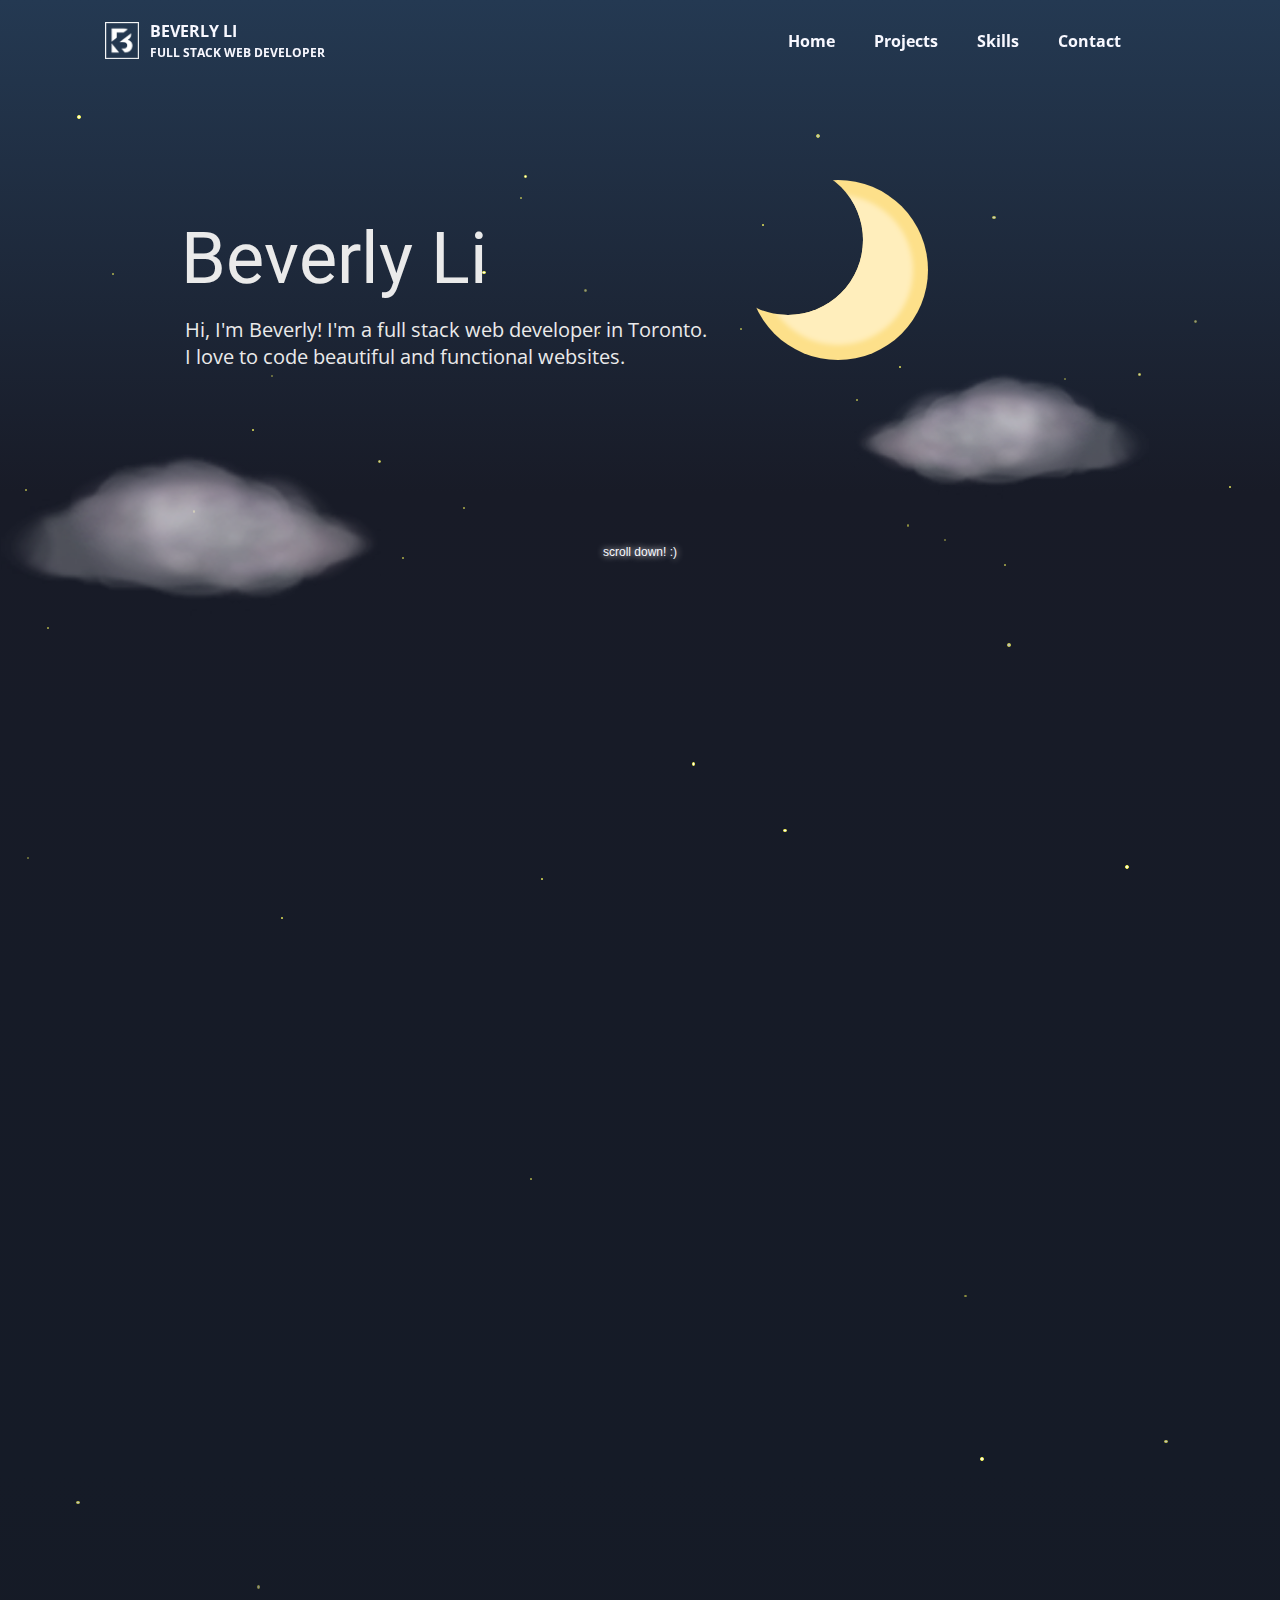
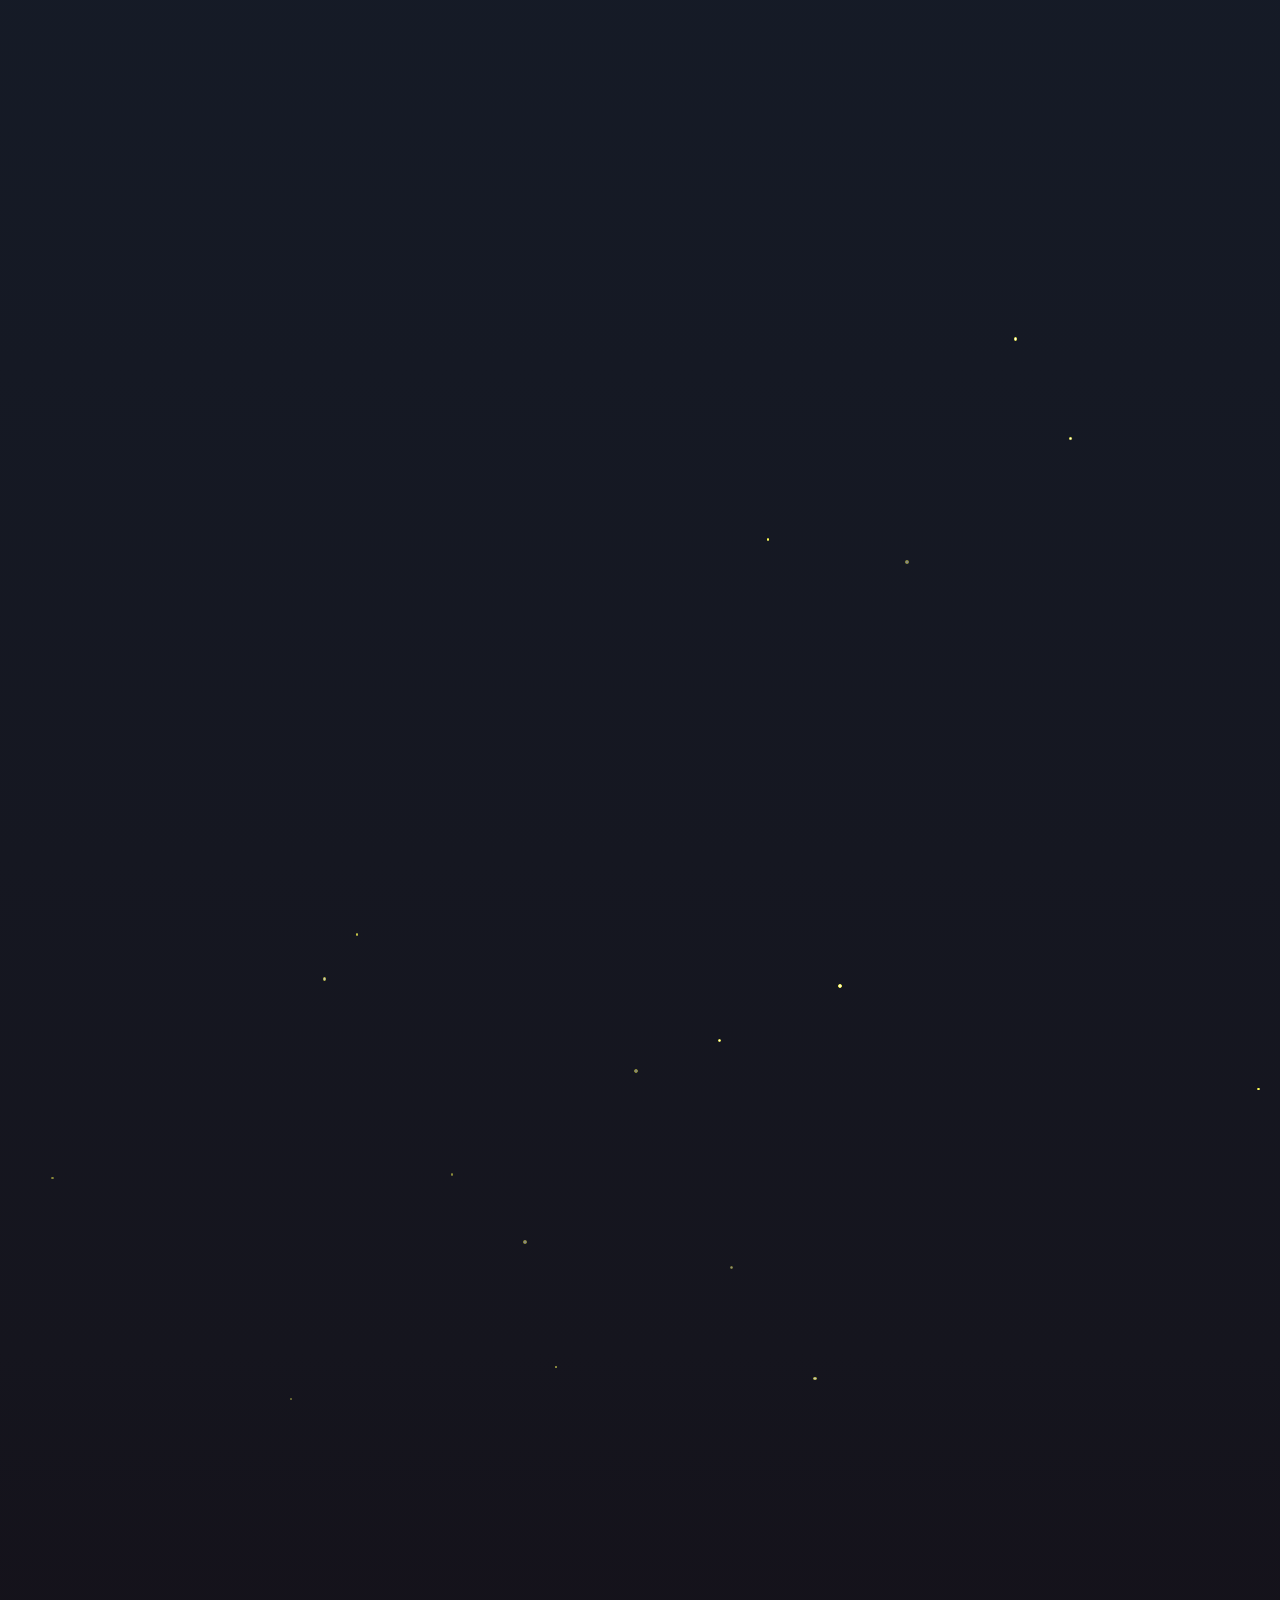
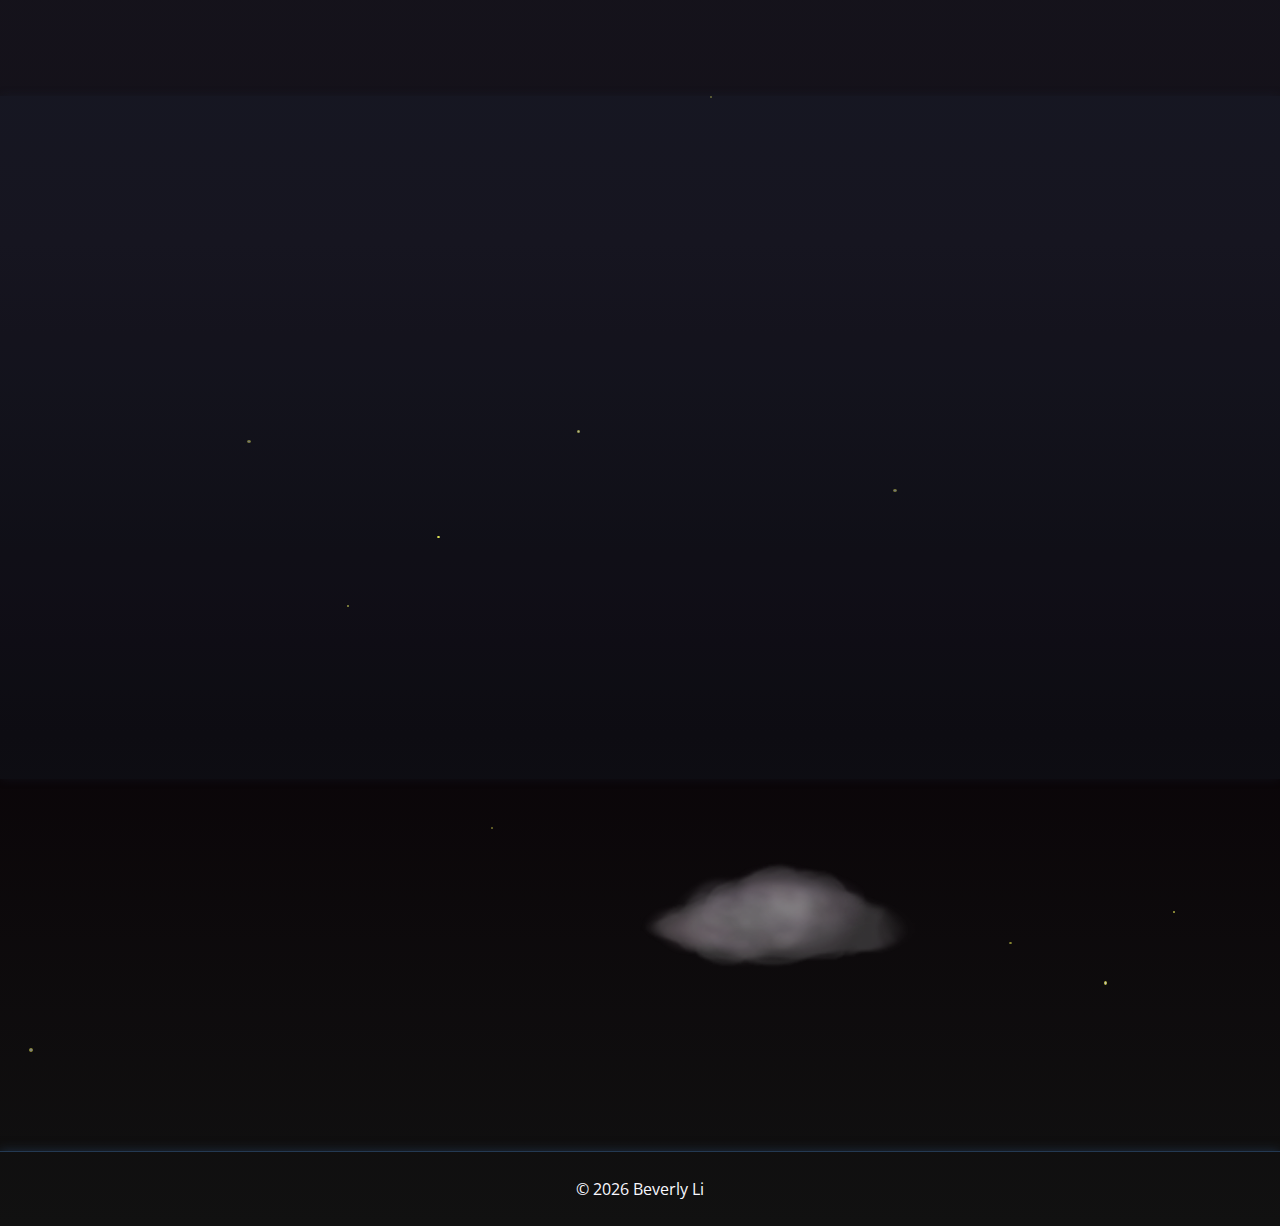
<file: index.html>
<!DOCTYPE html>
<html lang="en">

<head>
    <title>Beverly Li: Full Stack Web Developer</title>
    <meta charset="utf-8" />
    <link rel="icon" href="images/logo.png">
    <link rel="stylesheet" type="text/css" href="style.css" />
    <meta name="viewport" content="width=device-width">
</head>

<body>
    <a id="skip-to-main" class="hidden" href="#main">Skip to main content</a>
    <header id="header">
        <div id="header-content" class="page-wrapper flex-container">
            <div id="header-logo" class="flex-container">
                <a href=""><img src="images/logo.png" alt="" /></a>
                <h1>BEVERLY LI
                    <span class="small-title">Full Stack Web Developer</span>
                </h1>
            </div>
            <nav id="header-nav">
                <h2 class="hidden">Main Navigation</h2>
                <div id="hamburger-menu-icon">
                    <i class="fa fa-bars"></i>
                </div>
                <ul id="main-nav-links">
                    <li><a href="#" class="main-nav-link" data-link="#welcome">Home</a></li>
                    <li><a href="#" class="main-nav-link" data-link="#projects">Projects</a></li>
                    <li><a href="#" class="main-nav-link" data-link="#skills">Skills</a></li>
                    <li><a href="#" class="main-nav-link" data-link="#contact">Contact</a></li>
                </ul>
            </nav>
            <div id="contact-icons">
                <a href="https://www.github.com/beverlily" target="_blank" aria-label="Visit Beverly's Github">
                    <i class="fab fa-github" aria-hidden="true" title="Visit Beverly's Github"></i>
                </a>
                <a href="mailto:beverly.li@live.com" aria-label="Email Beverly">
                    <i class="icon fas fa-envelope last" aria-hidden="true" title="Email Beverly"></i>
                </a>
            </div>
        </div>
    </header>
    <main id="main">
        <section id="welcome">
            <h2 class="hidden">Welcome</h2>
            <div class="page-wrapper">
                <div id="welcome-content" class="main-content">
                    <div id="name">Beverly Li</div>
                    <div id="description">
                        Hi, I'm Beverly! I'm a full stack web developer in Toronto.
                        <br />
                        I love to code beautiful and functional websites.
                    </div>
                </div>
                <div id="moon"></div>
                <div id="clouds">
                    <div class="cloud" id="cloud1"></div>
                    <div class="cloud" id="cloud2"></div>
                </div>
                <div class="bigStars">
                    <i id="star1" class="fas fa-star"></i>
                    <i id="star2" class="fas fa-star"></i>
                    <i id="star3" class="fas fa-star"></i>
                </div>
            </div>
            <button id="scroll-down-arrow">
                <i class="fas fa-chevron-down">
                    <span class="hidden">Scroll down</span>
                </i>
            </button>
        </section>
        <section id="projects">
            <div class="page-wrapper">
                <div id="project-content" class="main-content">
                    <h2 class="fade">Projects</h2>
                    <br />
                    <ul id="project-list">
                        <li class="project flex-container fade">
                            <a href="https://makeupstory.azurewebsites.net/" target="_blank">
                                <img src="images/projects/makeupstory.png" alt="" title="Visit Website" />
                            </a>
                            <div class="project-information">
                                <h3>MakeupStory</h3>
                                <div class="technologies">
                                    C# / ASP.NET / MSSQL / HTML5 / CSS3
                                </div>
                                <div class="project-links">
                                    <a href="https://makeupstory.azurewebsites.net/" target="_blank">
                                        <i class="icon fas fa-globe-americas"></i>
                                        Visit the Website
                                    </a>
                                    <a href="https://www.github.com/beverlily/MakeupStory" target="_blank">
                                        <i class="icon fab fa-github"></i>
                                        View on Github
                                    </a>
                                </div>
                                <br />
                                <div>
                                    <h4 class="hidden">Description</h4>
                                    <p>
                                        MakeupStory is a makeup CMS that allows users to keep track of the
                                        makeup products and makeup brands that they have purchased from. Users can give
                                        ratings, recommend products, as well as keep track of when they opened a makeup
                                        product. A useful feature of this application is that it automatically
                                        calculates the expiry date of makeup products so users know when their makeup
                                        products are about to expire or have expired.
                                    </p>
                                    <br />
                                    <h4>Technology</h4>
                                    <p>
                                        This was an individual project built in ASP.NET MVC 5. Helpers were implemented
                                        to help reduce redundant code in the views.
                                        As well, a search feature was implemented so that users can easily look up their
                                        makeup products and brands.
                                    </p>
                                </div>
                            </div>
                        </li>
                        <li class="project flex-container fade">
                            <div class="project-information">
                                <h3>A Rainy Night in Winter</h3>
                                <div class="technologies">
                                    JavaScript / JQuery / CSS3 / HTML5
                                </div>
                                <div class="project-links">
                                    <a href="http://rainy-night.beverlyli.com" target="_blank">
                                        <i class="icon fas fa-globe-americas"></i>
                                        Visit the Website
                                    </a>
                                    <a href="https://www.github.com/beverlily/A-Rainy-Night-in-Winter" target="_blank">
                                        <i class="icon fab fa-github"></i>
                                        View on Github
                                    </a>
                                </div>
                                <br />
                                <div>
                                    <h4 class="hidden">Description</h4>
                                    <p>
                                        A Rainy Night in Winter is a simple and fun catch game. It's a rainy night in
                                        winter and legend has it that
                                        rain in the winter brings luck. The goal of this game is for users to catch as
                                        many raindrops as they can.
                                    </p>
                                    <br />
                                    <h4>Technology</h4>
                                    <p>
                                        This was an individual project coded in HTML5, CSS3, JavaScript, and JQuery with
                                        a focus on implementing CSS animations.
                                    </p>
                                </div>
                            </div>
                            <a href="http://rainy-night.beverlyli.com" target="_blank">
                                <img src="images/projects/rainynight.png" alt="" title="Visit Website" />
                            </a>
                        </li>
                        <li class="project flex-container fade">
                            <a href="http://delanh.com/tollo/" target="_blank">
                                <img src="images/projects/tollo.jpg" alt="" title="Visit Website" />
                            </a>
                            <div class="project-information">
                                <h3>Tollo</h3>
                                <div class="technologies">
                                    PHP / MySQL / JavaScript / JQuery / Bootstrap / HTML / CSS
                                </div>
                                <div class="project-links">
                                    <a href="http://delanh.com/tollo/" target="_blank">
                                        <i class="icon fas fa-globe-americas"></i>
                                        Visit the Website
                                    </a>
                                    <a href="https://www.github.com/beverlily/Tollo" target="_blank">
                                        <i class="icon fab fa-github"></i>
                                        View on Github
                                    </a>
                                </div>
                                <br />
                                <div>
                                    <h4 class="hidden">Description</h4>
                                    <p>
                                        Tollo is a fitness application for weight-lifting, strength-training, and
                                        fitness.
                                        It allows users to save routines, set goals, and note their progress.
                                    </p>
                                    <br />
                                    <h4>Technology</h4>
                                    <p>
                                        This was a group project coded in PHP, with MySQL for the database.
                                        I was responsible for the goals, measurements, and exercises feature.
                                        For my features, I used JQuery Ajax for a smoother user experience.
                                    </p>
                                </div>
                            </div>
                        </li>
                        <li class="project flex-container fade">
                            <div class="project-information">
                                <h3>Spice Girls + 1 Restaurant</h3>
                                <div class="technologies">
                                    JavaScript / JQuery / HTML / CSS
                                </div>
                                <div class="project-links">
                                    <a href="http://restaurant.beverlyli.com" target="_blank">
                                        <i class="icon fas fa-globe-americas"></i>
                                        Visit the Website
                                    </a>
                                    <a href="https://www.github.com/beverlily/Spice-Girls-Restaurant" target="_blank">
                                        <i class="icon fab fa-github"></i>
                                        View on Github
                                    </a>
                                </div>
                                <br />
                                <div>
                                    <h4 class="hidden">Description</h4>
                                    <p>
                                        This is a website for the Spice Girls + 1 restaurant. This restaurant serves
                                        spicy and healthy dishes.
                                    </p>
                                    <br />
                                    <h4>Technology</h4>
                                    <p>
                                        This was a group project coded in JavaScript and JQuery. I coded the about page,
                                        gift card page, and locations page.
                                        Regular expressions were used for form validation in the gift card page. For the
                                        locations page, Google Maps API was used.
                                    </p>
                                </div>
                            </div>
                            <a href="http://restaurant.beverlyli.com" target="_blank">
                                <img src="images/projects/spicegirls.png" title="Visit Website" alt="" />
                            </a>
                        </li>
                    </ul>
                </div>
                <div class="bigStars">
                    <i id="star4" class="fas fa-star"></i>
                    <i id="star5" class="fas fa-star"></i>
                    <i id="star6" class="fas fa-star"></i>
                </div>
            </div>
        </section>
        <section id="skills">
            <div class="page-wrapper">
                <div id="skills-content" class="main-content fade">
                    <h2>Skills</h2>
                    <ul id="skills-list" class="flex-container">
                        <li>
                            <img src="images/skills/javascript.svg" title="JavaScript" alt="JavaScript logo" />
                        </li>
                        <li>
                            <img class="white-background" src="images/skills/net.svg" title="ASP.NET"
                                alt="Microsoft .Net logo" />
                        </li>
                        <li>
                            <img src="images/skills/php.svg" title="PHP" alt="PHP logo" />
                        </li>
                        <li>
                            <img src="images/skills/html-5.svg" title="HTML5" alt="HTML5 logo" />
                        </li>
                        <li>
                            <img src="images/skills/css-3.svg" title="CSS3" alt="CSS3 logo" />
                        <li>
                            <img class="white-background" src="images/skills/jquery.svg" title="jQuery"
                                alt="jQuery logo" />
                        <li>
                            <img class="white-background" src="images/skills/mysql.svg" title="MySQL"
                                alt="MySQL logo" />
                        </li>
                        <li>
                            <img class="white-background" src="images/skills/microsoft-sql-server.svg"
                                title="Microsoft SQL Server" alt="MSSQL logo" />
                        </li>
                        <li>
                            <img class="white-background" src="images/skills/oracle.svg" title="Oracle Database"
                                alt="Oracle logo" />
                        </li>
                        <li>
                            <img src="images/skills/bootstrap-4.svg" title="Bootstrap 4" alt="Bootstrap4 4 logo" />
                        </li>
                        <li>
                            <img class="white-background" src="images/skills/git.svg" title="Git" alt="Git logo" />
                        </li>
                        <li>
                            <img src="images/skills/adobe-photoshop.svg" title="Adobe Photoshop"
                                alt="Adobe Photoshop logo" />
                        </li>
                        <li>
                            <img src="images/skills/adobe-illustrator.svg" title="Adobe Illustrator"
                                alt="Adobe Illustrator logo" />
                        </li>
                        <li>
                            <img src="images/skills/adobe-xd.svg" title="Adobe Xd" alt="Adobe Xd logo" />
                        </li>
                    </ul>
                </div>
                <div class="bigStars">
                    <i id="star7" class="fas fa-star"></i>
                    <i id="star8" class="fas fa-star"></i>
                </div>
            </div>
        </section>
        <section id="contact">
            <div class="page-wrapper">
                <div id="contact-content" class="main-content fade">
                    <h2>Contact Me</h2>
                    <p>Feel free to contact me anytime!</p>
                    <div>
                        <a href="mailto:beverly.li@live.com">
                            <i class="icon fas fa-envelope"></i>
                            beverly.li@live.com
                        </a>
                        <br />
                        <a href="https://www.github.com/beverlily" target="_blank">
                            <i class="icon fab fa-github"></i>
                            www.github.com/beverlily
                        </a>
                        <br />
                        <br />
                    </div>
                    <a id="email-button" class="button" href="mailto:beverly.li@live.com">
                        <span id="email-button-icon">
                            <i class="icon fas fa-envelope"></i>
                        </span>
                        Message Me
                    </a>
                </div>
                <div class="bigStars">
                    <i id="star9" class="fas fa-star"></i>
                    <i id="star10" class="fas fa-star"></i>
                    <i id="star11" class="fas fa-star"></i>
                </div>
                <div id="cloud3" class="cloud"></div>
            </div>
        </section>
    </main>
    <footer id="footer" class="flex-container" tabindex="0">
        <div class="page-wrapper">
            <h2 class="hidden">Main Footer</h2>
            <p id="copyright" class="copyright"></p>
        </div>
    </footer>
    <script src="https://ajax.googleapis.com/ajax/libs/jquery/3.3.1/jquery.min.js"></script>
    <link rel="stylesheet" href="https://use.fontawesome.com/releases/v5.8.2/css/all.css"
        integrity="sha384-oS3vJWv+0UjzBfQzYUhtDYW+Pj2yciDJxpsK1OYPAYjqT085Qq/1cq5FLXAZQ7Ay" crossorigin="anonymous">
    <script src="script.js"></script>
</body>

</html>
</file>
<file: style.css>
@import url("https://fonts.googleapis.com/css?family=Roboto|Open+Sans&display=swap");

/************************************************
 * TABLE OF CONTENTS
 * =================
 * 1. DEFAULT OVERRIDES
 * 2. GENERAL CLASSES
 * 3. CLOUDS
 * 4. MOON
 * 5. STARS
 * 6. SCROLL DOWN ARROW
 * 7. MENU
 * 8. HEADER
 * 9. MAIN
 * 10. WELCOME SECTION
 * 11. PROJECTS SECTION
 * 12. SKILLS SECTION
 * 13. CONTACT SECTION
 * 14. FOOTER
 * 15. SKIP TO MAIN
 * 16. CSS KEYFRAME ANIMATIONS
 * 17. MEDIA QUERIES
 ***********************************************/

/*1. DEFAULT OVERRIDES*/
html {
  box-sizing: border-box;
  font-size: 16px;
  font-family: "Open Sans", Sans-Serif;
}

*,
*::before,
*::after {
  box-sizing: inherit;
}

body {
  margin: 0;
  padding: 0;
  background: #161b27; /*fallback*/
  background-image: linear-gradient(
    to bottom,
    #243952,
    #181b27,
    #161b27,
    #151b27,
    #151924,
    #151721,
    #15151e,
    #141018,
    #0a0508,
    #111111
  );
}

::-webkit-scrollbar {
  width: 0px;
  background: transparent; /* make scrollbar transparent */
}

img {
  padding: 0;
  margin: 0;
}

a {
  text-decoration: none;
  color: #f8f8ff;
}

ul {
  list-style: none;
  padding: 0;
}

h1 {
  display: inline;
  color: #f8f8ff;
  font-size: 1rem;
  white-space: pre-line;
  line-height: 1.25;
  text-transform: uppercase;
}

h2,
h3 {
  margin: 0;
}

h2,
h3,
h4 {
  font-family: "Roboto", Sans-Serif;
}

section {
  padding: 75px 100px;
  position: relative;
}

section h2 {
  font-size: 2rem;
}

/*2. GENERAL CLASSES*/
.page-wrapper {
  margin: 0 auto;
  max-width: 85%;
}

.flex-container {
  display: flex;
  flex-flow: row wrap;
}

.hidden {
  position: absolute;
  left: -10000px;
}

.button {
  border: 1px solid #f8f8ff;
  padding: 10px 15px;
  border-radius: 5px;
  display: inline-block;
  transition: all 0.5s;
}

.button:hover {
  box-shadow: 0 0 20px rgba(255, 255, 255, 0.7);
  cursor: pointer;
}

.hamburger-menu {
  display: block;
  width: 100%;
}

.hamburger-contact-icons {
  flex-basis: 100%;
  padding: 10px 0px;
}

.hamburger-main-nav-links {
  display: block;
  float: right;
}

.block {
  display: block !important;
}

.responsive-menu {
  display: block !important;
  float: right;
}

.small-title {
  font-size: 0.75rem;
}

/*3. CLOUDS*/
.cloud {
  position: absolute;
  background-size: contain;
  background-repeat: no-repeat;
  background-image: url(images/cloud.png);
  opacity: 1;
  z-index: 100;
}

#clouds {
  position: relative;
}

#cloud1 {
  top: -150px;
  right: -50px;
  width: 295px;
  height: 175px;
}

#cloud2 {
  top: -70px;
  left: -180px;
  width: 380px;
  height: 175px;
  transform: scaleX(-1);
}

#cloud3 {
  top: 80px;
  left: 50%;
  width: 275px;
  height: 275px;
  opacity: 0.7;
}

/*4. MOON*/
#moon,
#moon::before {
  height: 150px;
  width: 150px;
}

#moon {
  position: relative;
  top: -205px;
  left: 58%;
  box-shadow: 50px 30px 0 15px #fde08a;
  border-radius: 50%;
}

#moon::before {
  content: "";
  display: inline-block;
  box-shadow: 50px 30px 5px 0px #ffeebc;
  border-radius: 50%;
}

/*5. STARS*/
.star {
  background-color: #f8f8ff;
}

.fas.fa-star {
  font-size: 0.75rem;
  color: #f8f8ff;
}

.bigStars .fa-star {
  background-color: rgba(255, 255, 255, 0.25);
}

.bigStars .fa-star,
.star {
  position: absolute;
  border-radius: 50%;
  z-index: -1;
  animation: starglow 2s infinite linear;
}

#star1 {
  top: 42%;
  right: 25%;
  font-size: 1rem;
}

#star2 {
  top: 395px;
  right: 95px;
  font-size: 0.7rem;
}

#star3 {
  top: 88%;
  left: 25%;
  font-size: 0.5rem;
}

#star4 {
  top: 70px;
  left: 65%;
  font-size: 0.65rem;
}

#star5 {
  top: 250px;
  left: 2%;
  font-size: 0.35rem;
}

#star6 {
  top: 695px;
  left: 58%;
}

#star7 {
  top: 75px;
  left: 40%;
  font-size: 0.7rem;
}

#star8 {
  bottom: 50px;
  right: 7%;
  font-size: 1.25rem;
}

#star9 {
  top: 200px;
  left: 80%;
  font-size: 0.6rem;
}

#star10 {
  left: 5%;
  top: 170px;
  font-size: 0.25rem;
}

#star11 {
  top: 275px;
  left: 60%;
  font-size: 0.35rem;
}

/*6. SCROLL DOWN ARROW*/
#scroll-down-arrow::before {
  display: block;
  content: "scroll down! :)";
  font-size: 0.75rem;
}

#scroll-down-arrow {
  position: relative;
  bottom: 25px;
  width: 100%;
  background: none;
  border: none;
  color: #f8f8ff;
  font-size: 1.5rem;
  padding: 50px;
  animation: bounce 1.05s infinite ease-in-out;
  cursor: pointer;
  text-shadow: 0px 0px 7px #f8f8ff;
}

/*7. MENU*/
#main-nav-links li {
  display: inline-block;
}

#hamburger-menu-icon {
  margin-right: 50px;
  font-size: 1.5rem;
  display: none;
}

#hamburger-menu-icon:hover {
  cursor: pointer;
}

.main-nav-link {
  font-weight: bold;
  margin-right: 35px;
  transition: all 0.25s;
  color: #f8f8ff;
  cursor: pointer;
}

.main-nav-link:hover {
  text-shadow: 0px 0px 15px #f8f8ff;
}

/*8. HEADER*/
#header,
#footer {
  width: 100%;
  padding: 10px;
  color: #f8f8ff;
}

#header {
  position: fixed;
  z-index: 1000;
}

#header-content {
  align-items: center;
}

#header-logo {
  flex: 1;
  line-height: 0.75rem;
  align-items: center;
}

#header-logo img {
  margin-right: 10px;
  max-width: 35px;
}

.header {
  background-color: #243952;
  box-shadow: 0px 0px 20px rgba(0, 0, 0, 0.25);
}

.small-title {
  font-size: 0.75rem;
}

.align-top {
  align-items: flex-start !important;
}

/*9. MAIN*/
#main {
  color: #eaeaea;
  padding-top: 64px; /*height of header*/
}

/*10. WELCOME SECTION*/
#welcome {
  font-size: 1.25rem;
  padding: 18vh 100px 0 100px;
}

#name {
  margin-top: -10px;
  font-size: 4.5rem;
  font-family: "Roboto", Sans-Serif;
}

#description {
  margin-top: 15px;
  width: 60%;
  margin-left: 4px;
}

/*11. PROJECTS SECTION*/
#projects img {
  display: block;
  height: 400px;
  width: 400px;
  object-fit: cover;
  box-shadow: 0px 0px 50px rgba(255, 255, 255, 0.25);
  transition: all 0.5s;
  flex: 1;
}

#projects img:hover {
  box-shadow: 0px 0px 50px rgba(255, 255, 255, 0.5);
}

.projects img {
  flex: 1;
}

.project h3 {
  line-height: 0.75em;
  margin-bottom: 15px;
}

.project-links a {
  margin-right: 20px;
}

.project .icon {
  font-size: 1.5rem;
  margin-right: 5px;
}

.project {
  width: 100%;
  align-items: flex-start;
}

.project:not(:last-child) {
  margin-bottom: 200px;
}

.project-information {
  flex: 1;
}

.project-information:nth-child(odd) {
  margin-right: 8%;
}

.project-information:nth-child(even) {
  margin-left: 8%;
}

.technologies {
  font-weight: bold;
  margin-bottom: 25px;
}

/*12. SKILLS SECTION*/
#skills {
  box-shadow: 0px 0px 10px rgba(36, 57, 82, 0.2);
  background: rgba(36, 57, 82, 0.15);
}

#skills-list {
  align-items: center;
}

#skills-list img,
.white-background {
  width: 120px;
}

#skills-list img {
  margin-right: 30px;
  margin-bottom: 30px;
}

.white-background {
  height: 120px;
  padding: 10px;
  object-fit: contain;
  background-color: rgba(255, 255, 255, 0.9);
}

/*13. CONTACT SECTION*/
#email-button {
  margin-top: 20px;
  color: #f8f8ff;
}

#contact-icons i {
  font-size: 1.5rem;
  color: #f8f8ff;
}

#contact-icons i:not(.last) {
  margin-right: 20px;
}

/*14. FOOTER*/
#footer {
  justify-content: center;
  margin: 0;
  border-top: 1px solid #243952;
  box-shadow: 0px 0px 10px rgba(36, 57, 82, 0.75);
}

/*15. SKIP TO MAIN*/
#skip-to-main:focus {
  position: relative;
  left: 0;
}

/*16. CSS KEYFRAME ANIMATIONS*/
@keyframes bounce {
  0%,
  100% {
    transform: translate(0px, 0px);
  }
  50% {
    transform: translate(0px, -15px);
  }
}

@keyframes glow {
  0%,
  100% {
    opacity: 0.25;
    box-shadow: 0 0 15px rgba(255, 255, 255, 0);
  }
  50% {
    opacity: 1;
    box-shadow: 0 0 35px rgba(255, 255, 255, 1);
  }
}

@keyframes starglow {
  0%,
  100% {
    box-shadow: 0 0 15px rgba(255, 255, 255, 0.25);
  }
  50% {
    box-shadow: 0 0 25px rgba(255, 255, 255, 1);
  }
}

/*17. MEDIA QUERIES*/
@media screen and (max-width: 1200px) {
  #moon,
  #moon::before {
    height: 142.5px;
    width: 142.5px;
  }

  #moon {
    box-shadow: 47.5px 28.5px 0 8px #fde08a;
  }

  #moon::before {
    box-shadow: 47.5px 28.5px 5px 0px #ffeebc;
  }
}

@media screen and (max-width: 1100px) {
  #name {
    font-size: 4rem;
  }

  #skills-list {
    justify-content: center;
  }

  #moon,
  #moon::before {
    height: 120px;
    width: 120px;
  }

  #moon {
    box-shadow: 40px 24px 0 8px #fde08a;
  }

  #moon::before {
    height: 120px;
    width: 120px;
    box-shadow: 40px 24px 5px 0px #ffeebc;
  }

  .project {
    margin-bottom: 125px;
    justify-content: center;
  }

  #projects img {
    flex-basis: 100%;
    margin-bottom: 50px;
  }

  .project-information {
    flex-basis: 100%;
  }

  .project-information:nth-child(odd) {
    margin-right: 0;
    order: 2;
  }

  .project-information:nth-child(even) {
    margin-left: 0;
  }
}

@media screen and (max-width: 900px) {
  .project {
    justify-content: center;
  }

  .project:not(:last-child) {
    margin-bottom: 100px;
  }

  #star1 {
    right: 10%;
  }

  section {
    padding: 50px 75px;
  }

  #welcome {
    padding: 75px 100px 0px 100px;
  }

  #main-nav-links {
    display: none;
  }

  #hamburger-menu-icon {
    display: block;
    width: 50px;
  }
}

@media screen and (max-width: 800px) {
  #moon,
  #moon::before {
    height: 96px;
    width: 96px;
    left: 65%;
  }

  #moon {
    box-shadow: 32px 19.2px 0 6.4px #fde08a;
  }

  #moon::before {
    box-shadow: 32px 19.2px 2px 0px #ffeebc;
  }
}

@media screen and (max-width: 700px) {
  #name {
    font-size: 3rem;
  }

  #welcome {
    padding: 50px 75px 0px 50px;
  }

  #moon,
  #moon::before {
    height: 62px;
    width: 62px;
    left: 72%;
  }

  #moon {
    box-shadow: 21px 12px 0 5px #fde08a;
  }

  #moon::before {
    box-shadow: 21px 12px 1px 0px #ffeebc;
  }

  #star1 {
    top: 35%;
  }

  #star6,
  #star7 {
    display: none;
  }

  #cloud1 {
    top: -100px;
  }

  #cloud2 {
    width: 65%;
  }

  #cloud3 {
    width: 250px;
    height: 250px;
    left: 50%;
  }
}

@media screen and (max-width: 600px) {
  #welcome {
    padding: 50px 50px 0 50px;
  }

  #scroll-down-arrow {
    bottom: 0;
  }

  #cloud1 {
    width: 40%;
  }

  section {
    padding: 25px 50px;
  }

  #skills-list img,
  .white-background {
    width: 100px;
  }

  .white-background {
    height: 100px;
  }

  #cloud3 {
    width: 200px;
    height: 200px;
    left: 58%;
  }
}

@media screen and (max-width: 500px) {
  h1 {
    display: none;
  }

  .small-title {
    font-size: 0.6rem;
  }

  #description {
    width: 75%;
  }

  #projects img {
    display: block;
    height: 300px;
    width: 300px;
    object-fit: cover;
    box-shadow: 0px 0px 50px rgba(255, 255, 255, 0.25);
    transition: all 0.5s;
    flex: 1;
  }

  #moon,
  #cloud1,
  #cloud2,
  #cloud3 {
    display: none;
  }
}
</file>
